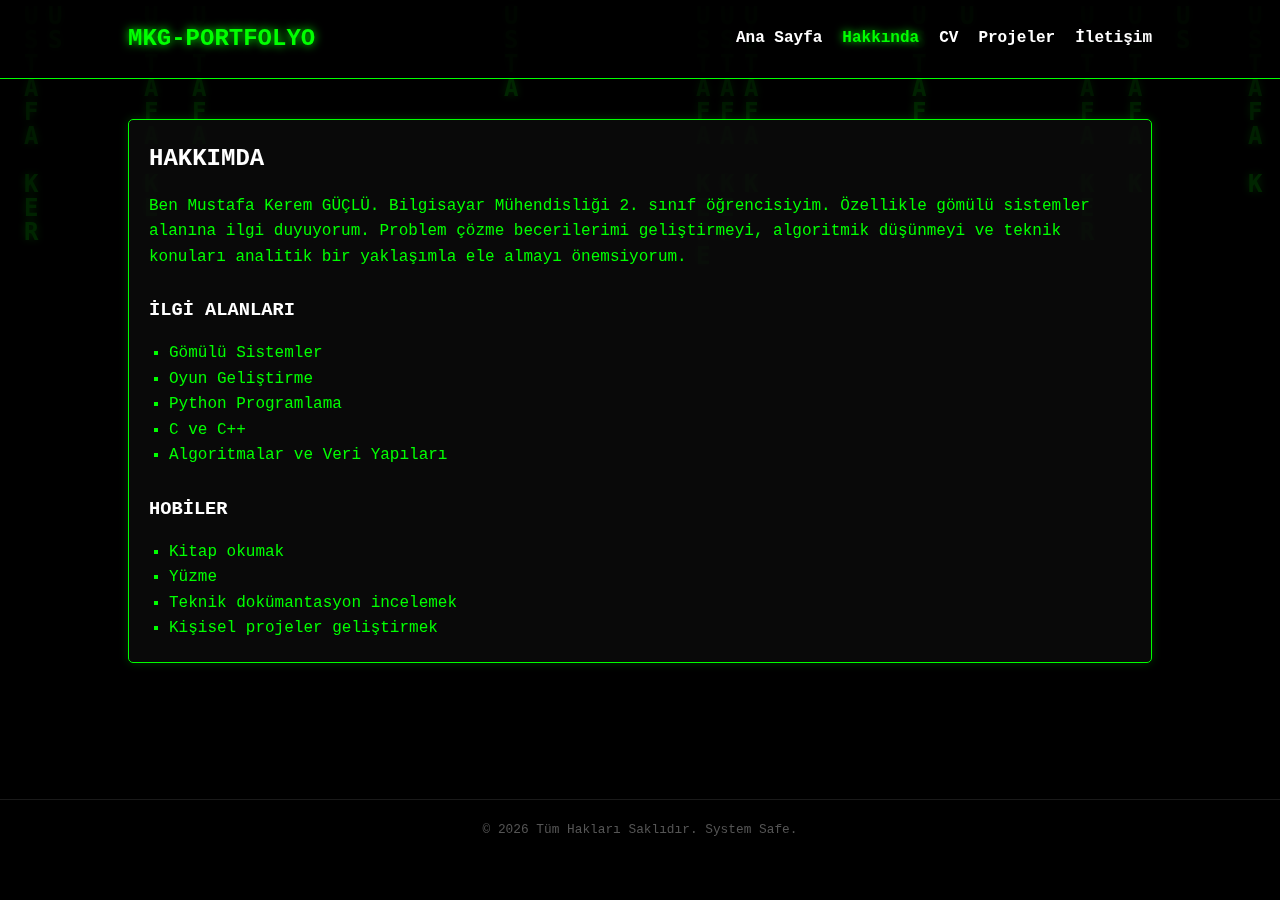
<file: about.html>
<!DOCTYPE html>
<html lang="tr">

<head>
    <meta charset="UTF-8">
    <meta name="viewport" content="width=device-width, initial-scale=1.0">
    <title>Hakkında | MKG Portfolyo</title>
    <link rel="stylesheet" href="style.css">
</head>

<body>
    <canvas id="matrix"></canvas>

    <header>
        <div class="logo">MKG-PORTFOLYO</div>
        <nav>
            <ul id="menu">
                <li><a href="index.html">Ana Sayfa</a></li>
                <li><a href="about.html" class="active">Hakkında</a></li>
                <li><a href="cv.html">CV</a></li>
                <li><a href="projects.html">Projeler</a></li>
                <li><a href="contact.html">İletişim</a></li>
            </ul>
        </nav>
    </header>

    <main class="container">
        <section class="content-box">
            <h2>Hakkımda</h2>
            <p>
                Ben Mustafa Kerem GÜÇLÜ. Bilgisayar Mühendisliği 2. sınıf öğrencisiyim.
                Özellikle gömülü sistemler alanına ilgi duyuyorum. Problem çözme becerilerimi geliştirmeyi,
                algoritmik düşünmeyi ve teknik konuları analitik bir yaklaşımla ele almayı önemsiyorum.
            </p>

            <br>

            <h3>İlgi Alanları</h3>
            <ul class="list-style" style="margin-left: 20px; list-style-type: square; color: #0f0;">
                <li>Gömülü Sistemler</li>
                <li>Oyun Geliştirme</li>
                <li>Python Programlama</li>
                <li>C ve C++</li>
                <li>Algoritmalar ve Veri Yapıları</li>
            </ul>

            <br>

            <h3>Hobiler</h3>
            <ul class="list-style" style="margin-left: 20px; list-style-type: square; color: #0f0;">
                <li>Kitap okumak</li>
                <li>Yüzme</li>
                <li>Teknik dokümantasyon incelemek</li>
                <li>Kişisel projeler geliştirmek</li>
            </ul>
        </section>
    </main>

    <footer>
        <p>&copy; 2026 Tüm Hakları Saklıdır. System Safe.</p>
    </footer>
    <script src="script.js"></script>
</body>

</html>
</file>
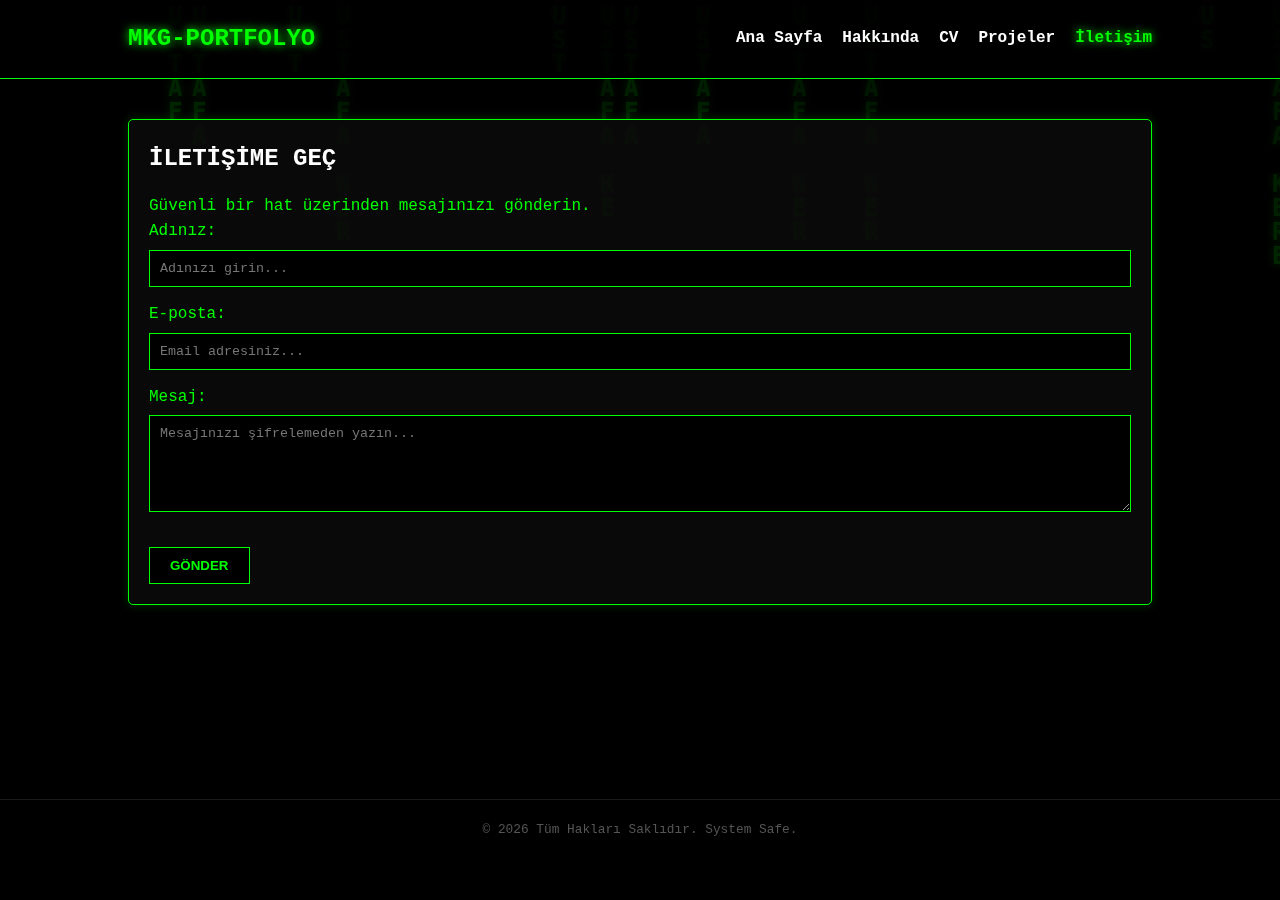
<file: contact.html>
<!DOCTYPE html>
<html lang="tr">

<head>
    <meta charset="UTF-8">
    <meta name="viewport" content="width=device-width, initial-scale=1.0">
    <title>İletişim | Siber Güvenlik Portfolyo</title>
    <link rel="stylesheet" href="style.css">
    <link rel="icon" type="image/png" href="favicon.png">
</head>

<body>
    <canvas id="matrix"></canvas>

    <header>
        <div class="logo">MKG-PORTFOLYO</div>
        <nav>
            <ul>
                <li><a href="index.html">Ana Sayfa</a></li>
                <li><a href="about.html">Hakkında</a></li>
                <li><a href="cv.html">CV</a></li>
                <li><a href="projects.html">Projeler</a></li>
                <li><a href="contact.html" class="active">İletişim</a></li>
            </ul>
        </nav>
    </header>

    <main class="container">
        <section class="content-box">
            <h2>İletişime Geç</h2>
            <p>Güvenli bir hat üzerinden mesajınızı gönderin.</p>

            <form id="contactForm">
                <div class="form-group">
                    <label for="name">Adınız:</label>
                    <input type="text" id="name" name="name" placeholder="Adınızı girin...">
                </div>
                <div class="form-group">
                    <label for="email">E-posta:</label>
                    <input type="email" id="email" name="email" placeholder="Email adresiniz...">
                </div>
                <div class="form-group">
                    <label for="message">Mesaj:</label>
                    <textarea id="message" name="message" rows="5"
                        placeholder="Mesajınızı şifrelemeden yazın..."></textarea>
                </div>
                <button type="submit" class="btn">GÖNDER</button>
            </form>
            <p id="formFeedback"></p>
        </section>
    </main>

    <footer>
        <p>&copy; 2026 Tüm Hakları Saklıdır. System Safe.</p>
    </footer>
    <script src="script.js"></script>
</body>


</html>
</file>
<file: style.css>
/* --- 1. GENEL AYARLAR --- */
* {
    margin: 0;
    padding: 0;
    box-sizing: border-box;
}

body {
    background-color: #000;
    font-family: 'Courier New', Courier, monospace;
    /* Siber güvenlik hissi */
    color: #0f0;
    /* Neon Yeşil */
    line-height: 1.6;
    overflow-x: hidden;
}

/* Matrix Arka Plan */
#matrix {
    position: fixed;
    top: 0;
    left: 0;
    width: 100%;
    height: 100%;
    z-index: -1;
    opacity: 0.15;
}

/* --- 2. HEADER VE MENÜ --- */
header {
    display: flex;
    justify-content: space-between;
    align-items: center;
    padding: 20px 10%;
    background: rgba(0, 0, 0, 0.8);
    border-bottom: 1px solid #0f0;
    position: sticky;
    top: 0;
    z-index: 1000;
}

.logo {
    font-size: 1.5rem;
    font-weight: bold;
    text-shadow: 0 0 10px #0f0;
}

nav ul {
    list-style: none;
    display: flex;
}

nav ul li {
    margin-left: 20px;
}

nav ul li a {
    text-decoration: none;
    color: #fff;
    font-weight: bold;
    transition: 0.3s;
}

nav ul li a:hover,
nav ul li a.active {
    color: #0f0;
    text-shadow: 0 0 8px #0f0;
}

/* --- 3. ANA KAPLAYICI --- */
.container {
    padding: 40px 10%;
    min-height: 80vh;
}

/* --- 4. HERO BÖLÜMÜ (YAN YANA DURMA GARANTİSİ) --- */
.hero-wrapper {
    display: flex;
    /* Esnek kutu modeli */
    flex-direction: row;
    /* Yan yana diz */
    align-items: center;
    /* Dikeyde ortala */
    justify-content: space-between;
    gap: 15px;
    /* Aradaki boşluk */
    width: 100%;
    margin-top: 40px;
    margin-bottom: 50px;
    flex-wrap: nowrap;
    /* KRİTİK: Masaüstünde asla alt satıra geçme */
}

/* Sol ve Sağ Kutular */
.hero-left,
.hero-right {
    flex: 1;
    /* Eşit alan kapla */
    min-width: 280px;
    /* Çok küçülmeye izin verme */
}

/* Orta Kısım */
.hero-center {
    flex: 1.2;
    /* Ortası biraz daha geniş */
    text-align: center;
    padding: 0 15px;
    min-width: 300px;
}

/* İsim Tasarımı */
.glitch-name {
    font-size: 3.5rem;
    line-height: 1.1;
    color: #fff;
    text-shadow: 3px 3px 0px rgba(0, 255, 0, 0.5);
    margin-bottom: 10px;
    letter-spacing: 2px;
}

.subtitle {
    font-size: 1.1rem;
    color: #0f0;
    margin-bottom: 30px;
    font-family: monospace;
    background: rgba(0, 255, 0, 0.1);
    display: inline-block;
    padding: 5px 15px;
    white-space: nowrap;
    /* Asla alt satıra geçme */
}

/* Butonlar */
.hero-buttons {
    display: flex;
    gap: 15px;
    justify-content: center;
}

.btn,
.btn-small {
    display: inline-block;
    background: #000;
    color: #0f0;
    padding: 10px 20px;
    border: 1px solid #0f0;
    text-decoration: none;
    margin-top: 10px;
    font-weight: bold;
    cursor: pointer;
    transition: 0.3s;
}

.btn:hover,
.btn-small:hover {
    background: #0f0;
    color: #000;
    box-shadow: 0 0 15px #0f0;
}

.btn-outline {
    background: transparent;
    border: 1px solid #fff;
    color: #fff;
    padding: 10px 20px;
    text-decoration: none;
    font-weight: bold;
    margin-top: 10px;
    transition: 0.3s;
}

.btn-outline:hover {
    background: #fff;
    color: #000;
    box-shadow: 0 0 15px #fff;
}

/* --- 5. PENCERE VE KOD TASARIMI --- */
.code-window {
    background: rgba(5, 10, 5, 0.9);
    border: 1px solid #0f0;
    border-radius: 10px;
    box-shadow: 0 0 15px rgba(0, 255, 0, 0.2);
    overflow: hidden;
    font-family: 'Courier New', monospace;
    transition: transform 0.3s;
}

.code-window:hover {
    transform: translateY(-5px);
    box-shadow: 0 0 25px rgba(0, 255, 0, 0.4);
}

.window-header {
    background: #111;
    padding: 10px;
    display: flex;
    gap: 8px;
    border-bottom: 1px solid #333;
    align-items: center;
}

.title {
    color: #888;
    font-size: 0.8rem;
    margin-left: auto;
}

.dot {
    width: 10px;
    height: 10px;
    border-radius: 50%;
    display: inline-block;
}

.dot.red {
    background: #ff5f56;
}

.dot.yellow {
    background: #ffbd2e;
}

.dot.green {
    background: #27c93f;
}

/* style.css içinde bu kısmı bul ve değiştir */
.window-body {
    padding: 15px 10px;
    /* Kenar boşluklarını azalttık ki yazıya yer kalsın */
    font-size: 0.9rem;
    color: #ccc;
    text-align: left;
    overflow-x: hidden;
    /* Taşmayı engelle */
}

/* Terminal Stilleri */
.prompt {
    color: #0f0;
    margin-right: 5px;
}

.output {
    color: #fff;
    opacity: 0.9;
    margin-bottom: 10px;
}

.cursor-blink {
    animation: blink 1s infinite;
    font-weight: bold;
    color: #0f0;
}

@keyframes blink {

    0%,
    100% {
        opacity: 1;
    }

    50% {
        opacity: 0;
    }
}

/* Sağdaki Kod Listeleri İçin Ayar */
/* style.css içinde bu kısmı bul ve değiştir */
.code-text p {
    margin-bottom: 5px;
    line-height: 1.4;
    white-space: nowrap;
    /* TEKRAR YAN YANA ZORLA */
    font-size: 0.8rem;
    /* Yazıyı biraz küçülttük ki sığsın */
    letter-spacing: -0.5px;
    /* Harfleri çok hafif sıkıştırdık */
}

/* Kod Renkleri */
.kwd {
    color: #d7ba7d;
}

.var {
    color: #4ec9b0;
}

.str {
    color: #ce9178;
}

/* --- 6. DİĞER BÖLÜMLER (CV, Projeler vb.) --- */
.content-box,
.project-card,
.cv-section {
    background: rgba(10, 10, 10, 0.85);
    border: 1px solid #0f0;
    padding: 20px;
    margin-bottom: 20px;
    box-shadow: 0 0 10px rgba(0, 255, 0, 0.2);
    border-radius: 5px;
}

h1,
h2,
h3 {
    color: #fff;
    margin-bottom: 15px;
    text-transform: uppercase;
}

.highlight {
    color: #0f0;
    text-shadow: 0 0 5px #0f0;
}

.projects-grid {
    display: grid;
    grid-template-columns: repeat(auto-fit, minmax(300px, 1fr));
    gap: 20px;
}

.skills span {
    display: inline-block;
    border: 1px solid #0f0;
    padding: 5px 10px;
    margin: 5px;
    font-size: 0.9rem;
}

/* Form */
.form-group {
    margin-bottom: 15px;
}

.form-group label {
    display: block;
    margin-bottom: 5px;
}

.form-group input,
.form-group textarea {
    width: 100%;
    padding: 10px;
    background: #000;
    border: 1px solid #0f0;
    color: #0f0;
    font-family: inherit;
}

footer {
    text-align: center;
    padding: 20px;
    background: #000;
    border-top: 1px solid #1a1a1a;
    font-size: 0.8rem;
    color: #555;
}

/* --- 7. RESPONSIVE (MOBİL) --- */
/* Burası en altta olmalı ve diğer parantezlerin dışında olmalı */
/* --- 7. RESPONSIVE (MOBİL DÜZELTMESİ) --- */
/* Bu kodu style.css'in en altına yapıştır (Eski media kodunu sil) */

@media (max-width: 950px) {
    /* Header Ayarları */
    header {
        flex-direction: column;
        padding: 10px;
        position: relative; /* Mobilde yapışkan olmasın, içeriği ezmesin */
        height: auto; /* İçeriğe göre uzasın */
    }

    .logo {
        margin-bottom: 15px;
        font-size: 1.8rem;
    }

    nav ul {
        margin-top: 0;
        flex-direction: column;
        text-align: center;
        width: 100%;
        padding: 0;
        gap: 0; /* Linkler arası ekstra boşluğu sıfırla */
    }

    nav ul li {
        margin: 5px 0; /* Linklerin arasını aç */
        width: 100%;
        padding: 8px;
        border-bottom: 1px solid rgba(0, 255, 0, 0.1); /* Hafif çizgi ile ayır */
    }
    
    /* Konteyner Ayarı */
    .container {
        padding: 20px 5%; /* Kenar boşluklarını azalttık */
        margin-top: 0;
    }

    /* Hero Bölümü (Kutular) */
    .hero-wrapper {
        flex-direction: column; /* Alt alta diz */
        align-items: center;
        gap: 40px; /* Kutular birbirine yapışmasın */
        margin-top: 10px;
        width: 100%;
    }

    /* Sol, Orta, Sağ Parçalar */
    .hero-left, .hero-center, .hero-right {
        width: 100%; /* Tam genişlik */
        min-width: auto; /* Genişlik zorlamasını kaldır */
        padding: 0;
    }

    /* İsim Kısmı (En Üste) */
    .hero-center {
        order: -1; /* İsmi en başa al */
        margin-bottom: 10px;
    }
    
    /* İsmin Fontunu Küçült */
    .glitch-name {
        font-size: 2.2rem; /* Telefonta sığacak boyut */
        word-wrap: break-word; /* Taşarsa alt satıra geç */
    }
    
    .subtitle {
        font-size: 1rem;
        white-space: normal; /* Mobilde alt satıra geçmesine izin ver */
        display: inline-block;
        margin-top: 10px;
    }

    /* Butonlar mobilde alt alta olsun */
    .hero-buttons {
        flex-direction: column;
        gap: 10px;
        width: 100%;
    }
    
    .btn, .btn-outline {
        width: 100%; /* Butonlar tam genişlik olsun */
        display: block;
        text-align: center;
    }

    /* Terminal ve Kod Pencereleri */
    .code-window {
        width: 100%; /* Ekrana tam otursun */
        margin: 0 auto;
    }
    
    /* Sağdaki kod yazıları mobilde taşmasın */
    .code-text p {
        font-size: 0.75rem; /* Kod yazılarını biraz daha küçült */
        white-space: normal; /* Mobilde gerekirse alt satıra geçsin */
        word-break: break-all;
    }
}
</file>
